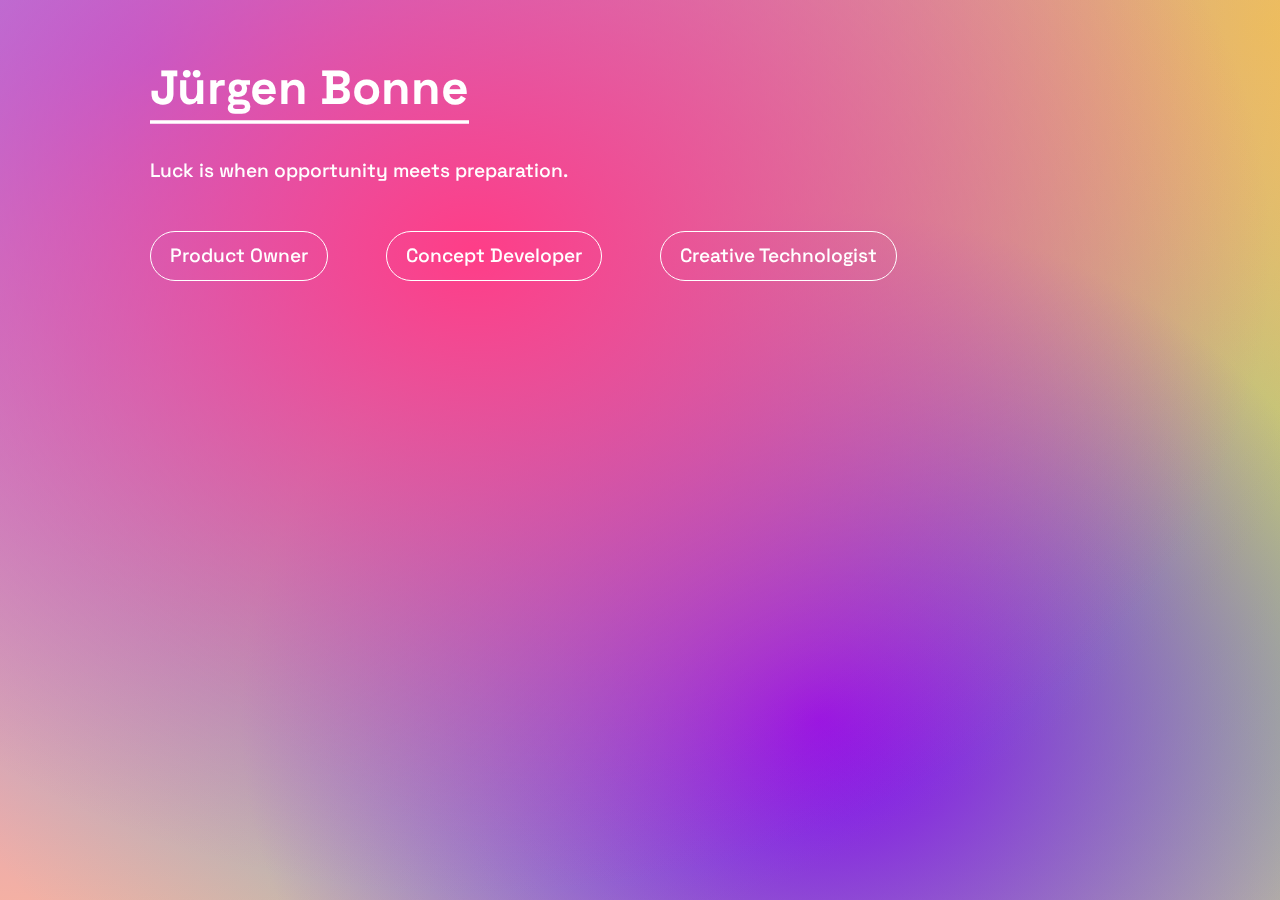
<file: index.html>
<!DOCTYPE html><!--  Last Published: Tue May 09 2023 19:00:18 GMT+0000 (Coordinated Universal Time)  -->
<html data-wf-page="63cda068d805d5774a054a01" data-wf-site="63cda068d805d54c2d0549f8">
<head>
  <meta charset="utf-8">
  <title>juergenbonne.de</title>
  <meta content="width=device-width, initial-scale=1" name="viewport">
  <link href="css/normalize.css" rel="stylesheet" type="text/css">
  <link href="css/webflow.css" rel="stylesheet" type="text/css">
  <link href="css/juergenbonne.webflow.css" rel="stylesheet" type="text/css">
  <!-- [if lt IE 9]><script src="https://cdnjs.cloudflare.com/ajax/libs/html5shiv/3.7.3/html5shiv.min.js" type="text/javascript"></script><![endif] -->
  <script type="text/javascript">!function(o,c){var n=c.documentElement,t=" w-mod-";n.className+=t+"js",("ontouchstart"in o||o.DocumentTouch&&c instanceof DocumentTouch)&&(n.className+=t+"touch")}(window,document);</script>
  <link href="images/favicon.ico" rel="shortcut icon" type="image/x-icon">
  <link href="images/webclip.png" rel="apple-touch-icon">
  <style>
  body {
    font-feature-settings: "ss02" 1;
  }
</style>
</head>
<body class="body">
  <div id="grain" class="gradient">
    <div class="w-embed">
      <style>
/* https://csshero.org/mesher/ */
.gradient {
  background-color:#ffb899;
  background-image:
  radial-gradient(at 37% 28%, hsla(337,100%,62%,1) 0px, transparent 70%),
  radial-gradient(at 12% 7%, hsla(256,97%,72%,1) 0px, transparent 80%),
  radial-gradient(at 64% 80%, hsla(274,99%,47%,1) 0px, transparent 50%),
  radial-gradient(at 99% 3%, hsla(43,92%,63%,1) 0px, transparent 80%),
  radial-gradient(at 70% 63%, hsla(173,77%,48%,1) 0px, transparent 80%);
</style>
    </div>
  </div>
  <div class="main">
    <div class="stage">
      <div class="contained">
        <div class="stage-title">
          <a href="#" class="link wavy-link w-inline-block">
            <h1>Jürgen Bonne</h1>
            <div class="line-graphic w-embed"><svg class="link__graphic link__graphic--slide" width="300%" height="100%" viewbox="0 0 1200 60" preserveaspectratio="none">
                <path d="M0,56.5c0,0,298.666,0,399.333,0C448.336,56.5,513.994,46,597,46c77.327,0,135,10.5,200.999,10.5c95.996,0,402.001,0,402.001,0"></path>
              </svg></div>
            <div class="custom-styles w-embed">
              <style>
.wavy-link {
  overflow: hidden;
}
.link__graphic {
  position: absolute;
  top: 0;
  left: 0;
  pointer-events: none;
  fill: none;
  stroke: #fff;
  stroke-width: 1px;
}
.link__graphic--slide {
  top: -6px;
  stroke-width: 2px;
  transition: transform 0.7s;
  transition-timing-function: cubic-bezier(0, 0.25, 0.5, 1);
}
.link:hover .link__graphic--slide {
  transform: translate3d(-66.6%, 0, 0);
}
</style>
            </div>
          </a>
        </div>
      </div>
    </div>
    <div class="intro">
      <div class="contained">
        <div class="intro-copy">
          <p class="paragraph">Luck is when opportunity meets preparation.</p>
        </div>
      </div>
    </div>
    <div class="roles">
      <div class="contained">
        <div class="roles-list">
          <div class="roles-items">Product Owner</div>
          <div class="roles-items">Concept Developer</div>
          <div class="roles-items">Creative Technologist</div>
        </div>
      </div>
    </div>
  </div>
  <script src="https://d3e54v103j8qbb.cloudfront.net/js/jquery-3.5.1.min.dc5e7f18c8.js?site=63cda068d805d54c2d0549f8" type="text/javascript" integrity="sha256-9/aliU8dGd2tb6OSsuzixeV4y/faTqgFtohetphbbj0=" crossorigin="anonymous"></script>
  <script src="js/webflow.js" type="text/javascript"></script>
</body>
</html>
</file>
<file: css/webflow.css>
@font-face {
  font-family: 'webflow-icons';
  src: url("[data-uri]") format('truetype');
  font-weight: normal;
  font-style: normal;
}
[class^="w-icon-"],
[class*=" w-icon-"] {
  /* use !important to prevent issues with browser extensions that change fonts */
  font-family: 'webflow-icons' !important;
  speak: none;
  font-style: normal;
  font-weight: normal;
  font-variant: normal;
  text-transform: none;
  line-height: 1;
  /* Better Font Rendering =========== */
  -webkit-font-smoothing: antialiased;
  -moz-osx-font-smoothing: grayscale;
}
.w-icon-slider-right:before {
  content: "\e600";
}
.w-icon-slider-left:before {
  content: "\e601";
}
.w-icon-nav-menu:before {
  content: "\e602";
}
.w-icon-arrow-down:before,
.w-icon-dropdown-toggle:before {
  content: "\e603";
}
.w-icon-file-upload-remove:before {
  content: "\e900";
}
.w-icon-file-upload-icon:before {
  content: "\e903";
}
* {
  -webkit-box-sizing: border-box;
  -moz-box-sizing: border-box;
  box-sizing: border-box;
}
html {
  height: 100%;
}
body {
  margin: 0;
  min-height: 100%;
  background-color: #fff;
  font-family: Arial, sans-serif;
  font-size: 14px;
  line-height: 20px;
  color: #333;
}
img {
  max-width: 100%;
  vertical-align: middle;
  display: inline-block;
}
html.w-mod-touch * {
  background-attachment: scroll !important;
}
.w-block {
  display: block;
}
.w-inline-block {
  max-width: 100%;
  display: inline-block;
}
.w-clearfix:before,
.w-clearfix:after {
  content: " ";
  display: table;
  grid-column-start: 1;
  grid-row-start: 1;
  grid-column-end: 2;
  grid-row-end: 2;
}
.w-clearfix:after {
  clear: both;
}
.w-hidden {
  display: none;
}
.w-button {
  display: inline-block;
  padding: 9px 15px;
  background-color: #3898EC;
  color: white;
  border: 0;
  line-height: inherit;
  text-decoration: none;
  cursor: pointer;
  border-radius: 0;
}
input.w-button {
  -webkit-appearance: button;
}
html[data-w-dynpage] [data-w-cloak] {
  color: transparent !important;
}
.w-webflow-badge,
.w-webflow-badge * {
  position: static;
  left: auto;
  top: auto;
  right: auto;
  bottom: auto;
  z-index: auto;
  display: block;
  visibility: visible;
  overflow: visible;
  overflow-x: visible;
  overflow-y: visible;
  box-sizing: border-box;
  width: auto;
  height: auto;
  max-height: none;
  max-width: none;
  min-height: 0;
  min-width: 0;
  margin: 0;
  padding: 0;
  float: none;
  clear: none;
  border: 0 none transparent;
  border-radius: 0;
  background: none;
  background-image: none;
  background-position: 0% 0%;
  background-size: auto auto;
  background-repeat: repeat;
  background-origin: padding-box;
  background-clip: border-box;
  background-attachment: scroll;
  background-color: transparent;
  box-shadow: none;
  opacity: 1;
  transform: none;
  transition: none;
  direction: ltr;
  font-family: inherit;
  font-weight: inherit;
  color: inherit;
  font-size: inherit;
  line-height: inherit;
  font-style: inherit;
  font-variant: inherit;
  text-align: inherit;
  letter-spacing: inherit;
  text-decoration: inherit;
  text-indent: 0;
  text-transform: inherit;
  list-style-type: disc;
  text-shadow: none;
  font-smoothing: auto;
  vertical-align: baseline;
  cursor: inherit;
  white-space: inherit;
  word-break: normal;
  word-spacing: normal;
  word-wrap: normal;
}
.w-webflow-badge {
  position: fixed !important;
  display: inline-block !important;
  visibility: visible !important;
  z-index: 2147483647 !important;
  top: auto !important;
  right: 12px !important;
  bottom: 12px !important;
  left: auto !important;
  color: #AAADB0 !important;
  background-color: #fff !important;
  border-radius: 3px !important;
  padding: 6px 8px 6px 6px !important;
  font-size: 12px !important;
  opacity: 1 !important;
  line-height: 14px !important;
  text-decoration: none !important;
  transform: none !important;
  margin: 0 !important;
  width: auto !important;
  height: auto !important;
  overflow: visible !important;
  white-space: nowrap;
  box-shadow: 0 0 0 1px rgba(0, 0, 0, 0.1), 0px 1px 3px rgba(0, 0, 0, 0.1);
  cursor: pointer;
}
.w-webflow-badge > img {
  display: inline-block !important;
  visibility: visible !important;
  opacity: 1 !important;
  vertical-align: middle !important;
}
h1,
h2,
h3,
h4,
h5,
h6 {
  font-weight: bold;
  margin-bottom: 10px;
}
h1 {
  font-size: 38px;
  line-height: 44px;
  margin-top: 20px;
}
h2 {
  font-size: 32px;
  line-height: 36px;
  margin-top: 20px;
}
h3 {
  font-size: 24px;
  line-height: 30px;
  margin-top: 20px;
}
h4 {
  font-size: 18px;
  line-height: 24px;
  margin-top: 10px;
}
h5 {
  font-size: 14px;
  line-height: 20px;
  margin-top: 10px;
}
h6 {
  font-size: 12px;
  line-height: 18px;
  margin-top: 10px;
}
p {
  margin-top: 0;
  margin-bottom: 10px;
}
blockquote {
  margin: 0 0 10px 0;
  padding: 10px 20px;
  border-left: 5px solid #E2E2E2;
  font-size: 18px;
  line-height: 22px;
}
figure {
  margin: 0;
  margin-bottom: 10px;
}
figcaption {
  margin-top: 5px;
  text-align: center;
}
ul,
ol {
  margin-top: 0px;
  margin-bottom: 10px;
  padding-left: 40px;
}
.w-list-unstyled {
  padding-left: 0;
  list-style: none;
}
.w-embed:before,
.w-embed:after {
  content: " ";
  display: table;
  grid-column-start: 1;
  grid-row-start: 1;
  grid-column-end: 2;
  grid-row-end: 2;
}
.w-embed:after {
  clear: both;
}
.w-video {
  width: 100%;
  position: relative;
  padding: 0;
}
.w-video iframe,
.w-video object,
.w-video embed {
  position: absolute;
  top: 0;
  left: 0;
  width: 100%;
  height: 100%;
  border: none;
}
fieldset {
  padding: 0;
  margin: 0;
  border: 0;
}
button,
[type='button'],
[type='reset'] {
  border: 0;
  cursor: pointer;
  -webkit-appearance: button;
}
.w-form {
  margin: 0 0 15px;
}
.w-form-done {
  display: none;
  padding: 20px;
  text-align: center;
  background-color: #dddddd;
}
.w-form-fail {
  display: none;
  margin-top: 10px;
  padding: 10px;
  background-color: #ffdede;
}
label {
  display: block;
  margin-bottom: 5px;
  font-weight: bold;
}
.w-input,
.w-select {
  display: block;
  width: 100%;
  height: 38px;
  padding: 8px 12px;
  margin-bottom: 10px;
  font-size: 14px;
  line-height: 1.42857143;
  color: #333333;
  vertical-align: middle;
  background-color: #ffffff;
  border: 1px solid #cccccc;
}
.w-input:-moz-placeholder,
.w-select:-moz-placeholder {
  color: #999;
}
.w-input::-moz-placeholder,
.w-select::-moz-placeholder {
  color: #999;
  opacity: 1;
}
.w-input:-ms-input-placeholder,
.w-select:-ms-input-placeholder {
  color: #999;
}
.w-input::-webkit-input-placeholder,
.w-select::-webkit-input-placeholder {
  color: #999;
}
.w-input:focus,
.w-select:focus {
  border-color: #3898EC;
  outline: 0;
}
.w-input[disabled],
.w-select[disabled],
.w-input[readonly],
.w-select[readonly],
fieldset[disabled] .w-input,
fieldset[disabled] .w-select {
  cursor: not-allowed;
}
.w-input[disabled]:not(.w-input-disabled),
.w-select[disabled]:not(.w-input-disabled),
.w-input[readonly],
.w-select[readonly],
fieldset[disabled]:not(.w-input-disabled) .w-input,
fieldset[disabled]:not(.w-input-disabled) .w-select {
  background-color: #eeeeee;
}
textarea.w-input,
textarea.w-select {
  height: auto;
}
.w-select {
  background-color: #f3f3f3;
}
.w-select[multiple] {
  height: auto;
}
.w-form-label {
  display: inline-block;
  cursor: pointer;
  font-weight: normal;
  margin-bottom: 0px;
}
.w-radio {
  display: block;
  margin-bottom: 5px;
  padding-left: 20px;
}
.w-radio:before,
.w-radio:after {
  content: " ";
  display: table;
  grid-column-start: 1;
  grid-row-start: 1;
  grid-column-end: 2;
  grid-row-end: 2;
}
.w-radio:after {
  clear: both;
}
.w-radio-input {
  margin: 4px 0 0;
  margin-top: 1px \9;
  line-height: normal;
  float: left;
  margin-left: -20px;
}
.w-radio-input {
  margin-top: 3px;
}
.w-file-upload {
  display: block;
  margin-bottom: 10px;
}
.w-file-upload-input {
  width: 0.1px;
  height: 0.1px;
  opacity: 0;
  overflow: hidden;
  position: absolute;
  z-index: -100;
}
.w-file-upload-default,
.w-file-upload-uploading,
.w-file-upload-success {
  display: inline-block;
  color: #333333;
}
.w-file-upload-error {
  display: block;
  margin-top: 10px;
}
.w-file-upload-default.w-hidden,
.w-file-upload-uploading.w-hidden,
.w-file-upload-error.w-hidden,
.w-file-upload-success.w-hidden {
  display: none;
}
.w-file-upload-uploading-btn {
  display: flex;
  font-size: 14px;
  font-weight: normal;
  cursor: pointer;
  margin: 0;
  padding: 8px 12px;
  border: 1px solid #cccccc;
  background-color: #fafafa;
}
.w-file-upload-file {
  display: flex;
  flex-grow: 1;
  justify-content: space-between;
  margin: 0;
  padding: 8px 9px 8px 11px;
  border: 1px solid #cccccc;
  background-color: #fafafa;
}
.w-file-upload-file-name {
  font-size: 14px;
  font-weight: normal;
  display: block;
}
.w-file-remove-link {
  margin-top: 3px;
  margin-left: 10px;
  width: auto;
  height: auto;
  padding: 3px;
  display: block;
  cursor: pointer;
}
.w-icon-file-upload-remove {
  margin: auto;
  font-size: 10px;
}
.w-file-upload-error-msg {
  display: inline-block;
  color: #ea384c;
  padding: 2px 0;
}
.w-file-upload-info {
  display: inline-block;
  line-height: 38px;
  padding: 0 12px;
}
.w-file-upload-label {
  display: inline-block;
  font-size: 14px;
  font-weight: normal;
  cursor: pointer;
  margin: 0;
  padding: 8px 12px;
  border: 1px solid #cccccc;
  background-color: #fafafa;
}
.w-icon-file-upload-icon,
.w-icon-file-upload-uploading {
  display: inline-block;
  margin-right: 8px;
  width: 20px;
}
.w-icon-file-upload-uploading {
  height: 20px;
}
.w-container {
  margin-left: auto;
  margin-right: auto;
  max-width: 940px;
}
.w-container:before,
.w-container:after {
  content: " ";
  display: table;
  grid-column-start: 1;
  grid-row-start: 1;
  grid-column-end: 2;
  grid-row-end: 2;
}
.w-container:after {
  clear: both;
}
.w-container .w-row {
  margin-left: -10px;
  margin-right: -10px;
}
.w-row:before,
.w-row:after {
  content: " ";
  display: table;
  grid-column-start: 1;
  grid-row-start: 1;
  grid-column-end: 2;
  grid-row-end: 2;
}
.w-row:after {
  clear: both;
}
.w-row .w-row {
  margin-left: 0;
  margin-right: 0;
}
.w-col {
  position: relative;
  float: left;
  width: 100%;
  min-height: 1px;
  padding-left: 10px;
  padding-right: 10px;
}
.w-col .w-col {
  padding-left: 0;
  padding-right: 0;
}
.w-col-1 {
  width: 8.33333333%;
}
.w-col-2 {
  width: 16.66666667%;
}
.w-col-3 {
  width: 25%;
}
.w-col-4 {
  width: 33.33333333%;
}
.w-col-5 {
  width: 41.66666667%;
}
.w-col-6 {
  width: 50%;
}
.w-col-7 {
  width: 58.33333333%;
}
.w-col-8 {
  width: 66.66666667%;
}
.w-col-9 {
  width: 75%;
}
.w-col-10 {
  width: 83.33333333%;
}
.w-col-11 {
  width: 91.66666667%;
}
.w-col-12 {
  width: 100%;
}
.w-hidden-main {
  display: none !important;
}
@media screen and (max-width: 991px) {
  .w-container {
    max-width: 728px;
  }
  .w-hidden-main {
    display: inherit !important;
  }
  .w-hidden-medium {
    display: none !important;
  }
  .w-col-medium-1 {
    width: 8.33333333%;
  }
  .w-col-medium-2 {
    width: 16.66666667%;
  }
  .w-col-medium-3 {
    width: 25%;
  }
  .w-col-medium-4 {
    width: 33.33333333%;
  }
  .w-col-medium-5 {
    width: 41.66666667%;
  }
  .w-col-medium-6 {
    width: 50%;
  }
  .w-col-medium-7 {
    width: 58.33333333%;
  }
  .w-col-medium-8 {
    width: 66.66666667%;
  }
  .w-col-medium-9 {
    width: 75%;
  }
  .w-col-medium-10 {
    width: 83.33333333%;
  }
  .w-col-medium-11 {
    width: 91.66666667%;
  }
  .w-col-medium-12 {
    width: 100%;
  }
  .w-col-stack {
    width: 100%;
    left: auto;
    right: auto;
  }
}
@media screen and (max-width: 767px) {
  .w-hidden-main {
    display: inherit !important;
  }
  .w-hidden-medium {
    display: inherit !important;
  }
  .w-hidden-small {
    display: none !important;
  }
  .w-row,
  .w-container .w-row {
    margin-left: 0;
    margin-right: 0;
  }
  .w-col {
    width: 100%;
    left: auto;
    right: auto;
  }
  .w-col-small-1 {
    width: 8.33333333%;
  }
  .w-col-small-2 {
    width: 16.66666667%;
  }
  .w-col-small-3 {
    width: 25%;
  }
  .w-col-small-4 {
    width: 33.33333333%;
  }
  .w-col-small-5 {
    width: 41.66666667%;
  }
  .w-col-small-6 {
    width: 50%;
  }
  .w-col-small-7 {
    width: 58.33333333%;
  }
  .w-col-small-8 {
    width: 66.66666667%;
  }
  .w-col-small-9 {
    width: 75%;
  }
  .w-col-small-10 {
    width: 83.33333333%;
  }
  .w-col-small-11 {
    width: 91.66666667%;
  }
  .w-col-small-12 {
    width: 100%;
  }
}
@media screen and (max-width: 479px) {
  .w-container {
    max-width: none;
  }
  .w-hidden-main {
    display: inherit !important;
  }
  .w-hidden-medium {
    display: inherit !important;
  }
  .w-hidden-small {
    display: inherit !important;
  }
  .w-hidden-tiny {
    display: none !important;
  }
  .w-col {
    width: 100%;
  }
  .w-col-tiny-1 {
    width: 8.33333333%;
  }
  .w-col-tiny-2 {
    width: 16.66666667%;
  }
  .w-col-tiny-3 {
    width: 25%;
  }
  .w-col-tiny-4 {
    width: 33.33333333%;
  }
  .w-col-tiny-5 {
    width: 41.66666667%;
  }
  .w-col-tiny-6 {
    width: 50%;
  }
  .w-col-tiny-7 {
    width: 58.33333333%;
  }
  .w-col-tiny-8 {
    width: 66.66666667%;
  }
  .w-col-tiny-9 {
    width: 75%;
  }
  .w-col-tiny-10 {
    width: 83.33333333%;
  }
  .w-col-tiny-11 {
    width: 91.66666667%;
  }
  .w-col-tiny-12 {
    width: 100%;
  }
}
.w-widget {
  position: relative;
}
.w-widget-map {
  width: 100%;
  height: 400px;
}
.w-widget-map label {
  width: auto;
  display: inline;
}
.w-widget-map img {
  max-width: inherit;
}
.w-widget-map .gm-style-iw {
  text-align: center;
}
.w-widget-map .gm-style-iw > button {
  display: none !important;
}
.w-widget-twitter {
  overflow: hidden;
}
.w-widget-twitter-count-shim {
  display: inline-block;
  vertical-align: top;
  position: relative;
  width: 28px;
  height: 20px;
  text-align: center;
  background: white;
  border: #758696 solid 1px;
  border-radius: 3px;
}
.w-widget-twitter-count-shim * {
  pointer-events: none;
  -webkit-user-select: none;
  -moz-user-select: none;
  -ms-user-select: none;
  user-select: none;
}
.w-widget-twitter-count-shim .w-widget-twitter-count-inner {
  position: relative;
  font-size: 15px;
  line-height: 12px;
  text-align: center;
  color: #999;
  font-family: serif;
}
.w-widget-twitter-count-shim .w-widget-twitter-count-clear {
  position: relative;
  display: block;
}
.w-widget-twitter-count-shim.w--large {
  width: 36px;
  height: 28px;
}
.w-widget-twitter-count-shim.w--large .w-widget-twitter-count-inner {
  font-size: 18px;
  line-height: 18px;
}
.w-widget-twitter-count-shim:not(.w--vertical) {
  margin-left: 5px;
  margin-right: 8px;
}
.w-widget-twitter-count-shim:not(.w--vertical).w--large {
  margin-left: 6px;
}
.w-widget-twitter-count-shim:not(.w--vertical):before,
.w-widget-twitter-count-shim:not(.w--vertical):after {
  top: 50%;
  left: 0;
  border: solid transparent;
  content: ' ';
  height: 0;
  width: 0;
  position: absolute;
  pointer-events: none;
}
.w-widget-twitter-count-shim:not(.w--vertical):before {
  border-color: rgba(117, 134, 150, 0);
  border-right-color: #5d6c7b;
  border-width: 4px;
  margin-left: -9px;
  margin-top: -4px;
}
.w-widget-twitter-count-shim:not(.w--vertical).w--large:before {
  border-width: 5px;
  margin-left: -10px;
  margin-top: -5px;
}
.w-widget-twitter-count-shim:not(.w--vertical):after {
  border-color: rgba(255, 255, 255, 0);
  border-right-color: white;
  border-width: 4px;
  margin-left: -8px;
  margin-top: -4px;
}
.w-widget-twitter-count-shim:not(.w--vertical).w--large:after {
  border-width: 5px;
  margin-left: -9px;
  margin-top: -5px;
}
.w-widget-twitter-count-shim.w--vertical {
  width: 61px;
  height: 33px;
  margin-bottom: 8px;
}
.w-widget-twitter-count-shim.w--vertical:before,
.w-widget-twitter-count-shim.w--vertical:after {
  top: 100%;
  left: 50%;
  border: solid transparent;
  content: ' ';
  height: 0;
  width: 0;
  position: absolute;
  pointer-events: none;
}
.w-widget-twitter-count-shim.w--vertical:before {
  border-color: rgba(117, 134, 150, 0);
  border-top-color: #5d6c7b;
  border-width: 5px;
  margin-left: -5px;
}
.w-widget-twitter-count-shim.w--vertical:after {
  border-color: rgba(255, 255, 255, 0);
  border-top-color: white;
  border-width: 4px;
  margin-left: -4px;
}
.w-widget-twitter-count-shim.w--vertical .w-widget-twitter-count-inner {
  font-size: 18px;
  line-height: 22px;
}
.w-widget-twitter-count-shim.w--vertical.w--large {
  width: 76px;
}
.w-background-video {
  position: relative;
  overflow: hidden;
  height: 500px;
  color: white;
}
.w-background-video > video {
  background-size: cover;
  background-position: 50% 50%;
  position: absolute;
  margin: auto;
  width: 100%;
  height: 100%;
  right: -100%;
  bottom: -100%;
  top: -100%;
  left: -100%;
  object-fit: cover;
  z-index: -100;
}
.w-background-video > video::-webkit-media-controls-start-playback-button {
  display: none !important;
  -webkit-appearance: none;
}
.w-background-video--control {
  position: absolute;
  bottom: 1em;
  right: 1em;
  background-color: transparent;
  padding: 0;
}
.w-background-video--control > [hidden] {
  display: none !important;
}
.w-slider {
  position: relative;
  height: 300px;
  text-align: center;
  background: #dddddd;
  clear: both;
  -webkit-tap-highlight-color: rgba(0, 0, 0, 0);
  tap-highlight-color: rgba(0, 0, 0, 0);
}
.w-slider-mask {
  position: relative;
  display: block;
  overflow: hidden;
  z-index: 1;
  left: 0;
  right: 0;
  height: 100%;
  white-space: nowrap;
}
.w-slide {
  position: relative;
  display: inline-block;
  vertical-align: top;
  width: 100%;
  height: 100%;
  white-space: normal;
  text-align: left;
}
.w-slider-nav {
  position: absolute;
  z-index: 2;
  top: auto;
  right: 0;
  bottom: 0;
  left: 0;
  margin: auto;
  padding-top: 10px;
  height: 40px;
  text-align: center;
  -webkit-tap-highlight-color: rgba(0, 0, 0, 0);
  tap-highlight-color: rgba(0, 0, 0, 0);
}
.w-slider-nav.w-round > div {
  border-radius: 100%;
}
.w-slider-nav.w-num > div {
  width: auto;
  height: auto;
  padding: 0.2em 0.5em;
  font-size: inherit;
  line-height: inherit;
}
.w-slider-nav.w-shadow > div {
  box-shadow: 0 0 3px rgba(51, 51, 51, 0.4);
}
.w-slider-nav-invert {
  color: #fff;
}
.w-slider-nav-invert > div {
  background-color: rgba(34, 34, 34, 0.4);
}
.w-slider-nav-invert > div.w-active {
  background-color: #222;
}
.w-slider-dot {
  position: relative;
  display: inline-block;
  width: 1em;
  height: 1em;
  background-color: rgba(255, 255, 255, 0.4);
  cursor: pointer;
  margin: 0 3px 0.5em;
  transition: background-color 100ms, color 100ms;
}
.w-slider-dot.w-active {
  background-color: #fff;
}
.w-slider-dot:focus {
  outline: none;
  box-shadow: 0px 0px 0px 2px #fff;
}
.w-slider-dot:focus.w-active {
  box-shadow: none;
}
.w-slider-arrow-left,
.w-slider-arrow-right {
  position: absolute;
  width: 80px;
  top: 0;
  right: 0;
  bottom: 0;
  left: 0;
  margin: auto;
  cursor: pointer;
  overflow: hidden;
  color: white;
  font-size: 40px;
  -webkit-tap-highlight-color: rgba(0, 0, 0, 0);
  tap-highlight-color: rgba(0, 0, 0, 0);
  -webkit-user-select: none;
  -moz-user-select: none;
  -ms-user-select: none;
  user-select: none;
}
.w-slider-arrow-left [class^='w-icon-'],
.w-slider-arrow-right [class^='w-icon-'],
.w-slider-arrow-left [class*=' w-icon-'],
.w-slider-arrow-right [class*=' w-icon-'] {
  position: absolute;
}
.w-slider-arrow-left:focus,
.w-slider-arrow-right:focus {
  outline: 0;
}
.w-slider-arrow-left {
  z-index: 3;
  right: auto;
}
.w-slider-arrow-right {
  z-index: 4;
  left: auto;
}
.w-icon-slider-left,
.w-icon-slider-right {
  top: 0;
  right: 0;
  bottom: 0;
  left: 0;
  margin: auto;
  width: 1em;
  height: 1em;
}
.w-slider-aria-label {
  border: 0;
  clip: rect(0 0 0 0);
  height: 1px;
  margin: -1px;
  overflow: hidden;
  padding: 0;
  position: absolute;
  width: 1px;
}
.w-slider-force-show {
  display: block !important;
}
.w-dropdown {
  display: inline-block;
  position: relative;
  text-align: left;
  margin-left: auto;
  margin-right: auto;
  z-index: 900;
}
.w-dropdown-btn,
.w-dropdown-toggle,
.w-dropdown-link {
  position: relative;
  vertical-align: top;
  text-decoration: none;
  color: #222222;
  padding: 20px;
  text-align: left;
  margin-left: auto;
  margin-right: auto;
  white-space: nowrap;
}
.w-dropdown-toggle {
  -webkit-user-select: none;
  -moz-user-select: none;
  -ms-user-select: none;
  user-select: none;
  display: inline-block;
  cursor: pointer;
  padding-right: 40px;
}
.w-dropdown-toggle:focus {
  outline: 0;
}
.w-icon-dropdown-toggle {
  position: absolute;
  top: 0;
  right: 0;
  bottom: 0;
  margin: auto;
  margin-right: 20px;
  width: 1em;
  height: 1em;
}
.w-dropdown-list {
  position: absolute;
  background: #dddddd;
  display: none;
  min-width: 100%;
}
.w-dropdown-list.w--open {
  display: block;
}
.w-dropdown-link {
  padding: 10px 20px;
  display: block;
  color: #222222;
}
.w-dropdown-link.w--current {
  color: #0082f3;
}
.w-dropdown-link:focus {
  outline: 0;
}
@media screen and (max-width: 767px) {
  .w-nav-brand {
    padding-left: 10px;
  }
}
/**
 * ## Note
 * Safari (on both iOS and OS X) does not handle viewport units (vh, vw) well.
 * For example percentage units do not work on descendants of elements that
 * have any dimensions expressed in viewport units. It also doesn’t handle them at
 * all in `calc()`.
 */
/**
 * Wrapper around all lightbox elements
 *
 * 1. Since the lightbox can receive focus, IE also gives it an outline.
 * 2. Fixes flickering on Chrome when a transition is in progress
 *    underneath the lightbox.
 */
.w-lightbox-backdrop {
  cursor: auto;
  font-style: normal;
  letter-spacing: normal;
  list-style: disc;
  text-indent: 0;
  text-shadow: none;
  text-transform: none;
  visibility: visible;
  white-space: normal;
  word-break: normal;
  word-spacing: normal;
  word-wrap: normal;
  position: fixed;
  top: 0;
  right: 0;
  bottom: 0;
  left: 0;
  color: #fff;
  font-family: "Helvetica Neue", Helvetica, Ubuntu, "Segoe UI", Verdana, sans-serif;
  font-size: 17px;
  line-height: 1.2;
  font-weight: 300;
  text-align: center;
  background: rgba(0, 0, 0, 0.9);
  z-index: 2000;
  outline: 0;
  /* 1 */
  opacity: 0;
  -webkit-user-select: none;
  -moz-user-select: none;
  -ms-user-select: none;
  -webkit-tap-highlight-color: transparent;
  -webkit-transform: translate(0, 0);
  /* 2 */
}
/**
 * Neat trick to bind the rubberband effect to our canvas instead of the whole
 * document on iOS. It also prevents a bug that causes the document underneath to scroll.
 */
.w-lightbox-backdrop,
.w-lightbox-container {
  height: 100%;
  overflow: auto;
  -webkit-overflow-scrolling: touch;
}
.w-lightbox-content {
  position: relative;
  height: 100vh;
  overflow: hidden;
}
.w-lightbox-view {
  position: absolute;
  width: 100vw;
  height: 100vh;
  opacity: 0;
}
.w-lightbox-view:before {
  content: "";
  height: 100vh;
}
/* .w-lightbox-content */
.w-lightbox-group,
.w-lightbox-group .w-lightbox-view,
.w-lightbox-group .w-lightbox-view:before {
  height: 86vh;
}
.w-lightbox-frame,
.w-lightbox-view:before {
  display: inline-block;
  vertical-align: middle;
}
/*
 * 1. Remove default margin set by user-agent on the <figure> element.
 */
.w-lightbox-figure {
  position: relative;
  margin: 0;
  /* 1 */
}
.w-lightbox-group .w-lightbox-figure {
  cursor: pointer;
}
/**
 * IE adds image dimensions as width and height attributes on the IMG tag,
 * but we need both width and height to be set to auto to enable scaling.
 */
.w-lightbox-img {
  width: auto;
  height: auto;
  max-width: none;
}
/**
 * 1. Reset if style is set by user on "All Images"
 */
.w-lightbox-image {
  display: block;
  float: none;
  /* 1 */
  max-width: 100vw;
  max-height: 100vh;
}
.w-lightbox-group .w-lightbox-image {
  max-height: 86vh;
}
.w-lightbox-caption {
  position: absolute;
  right: 0;
  bottom: 0;
  left: 0;
  padding: 0.5em 1em;
  background: rgba(0, 0, 0, 0.4);
  text-align: left;
  text-overflow: ellipsis;
  white-space: nowrap;
  overflow: hidden;
}
.w-lightbox-embed {
  position: absolute;
  top: 0;
  right: 0;
  bottom: 0;
  left: 0;
  width: 100%;
  height: 100%;
}
.w-lightbox-control {
  position: absolute;
  top: 0;
  width: 4em;
  background-size: 24px;
  background-repeat: no-repeat;
  background-position: center;
  cursor: pointer;
  -webkit-transition: all 0.3s;
  transition: all 0.3s;
}
.w-lightbox-left {
  display: none;
  bottom: 0;
  left: 0;
  /* <svg xmlns="http://www.w3.org/2000/svg" viewBox="-20 0 24 40" width="24" height="40"><g transform="rotate(45)"><path d="m0 0h5v23h23v5h-28z" opacity=".4"/><path d="m1 1h3v23h23v3h-26z" fill="#fff"/></g></svg> */
  background-image: url("[data-uri]");
}
.w-lightbox-right {
  display: none;
  right: 0;
  bottom: 0;
  /* <svg xmlns="http://www.w3.org/2000/svg" viewBox="-4 0 24 40" width="24" height="40"><g transform="rotate(45)"><path d="m0-0h28v28h-5v-23h-23z" opacity=".4"/><path d="m1 1h26v26h-3v-23h-23z" fill="#fff"/></g></svg> */
  background-image: url("[data-uri]");
}
/*
 * Without specifying the with and height inside the SVG, all versions of IE render the icon too small.
 * The bug does not seem to manifest itself if the elements are tall enough such as the above arrows.
 * (http://stackoverflow.com/questions/16092114/background-size-differs-in-internet-explorer)
 */
.w-lightbox-close {
  right: 0;
  height: 2.6em;
  /* <svg xmlns="http://www.w3.org/2000/svg" viewBox="-4 0 18 17" width="18" height="17"><g transform="rotate(45)"><path d="m0 0h7v-7h5v7h7v5h-7v7h-5v-7h-7z" opacity=".4"/><path d="m1 1h7v-7h3v7h7v3h-7v7h-3v-7h-7z" fill="#fff"/></g></svg> */
  background-image: url("[data-uri]");
  background-size: 18px;
}
/**
 * 1. All IE versions add extra space at the bottom without this.
 */
.w-lightbox-strip {
  position: absolute;
  bottom: 0;
  left: 0;
  right: 0;
  padding: 0 1vh;
  line-height: 0;
  /* 1 */
  white-space: nowrap;
  overflow-x: auto;
  overflow-y: hidden;
}
/*
 * 1. We use content-box to avoid having to do `width: calc(10vh + 2vw)`
 *    which doesn’t work in Safari anyway.
 * 2. Chrome renders images pixelated when switching to GPU. Making sure
 *    the parent is also rendered on the GPU (by setting translate3d for
 *    example) fixes this behavior.
 */
.w-lightbox-item {
  display: inline-block;
  width: 10vh;
  padding: 2vh 1vh;
  box-sizing: content-box;
  /* 1 */
  cursor: pointer;
  -webkit-transform: translate3d(0, 0, 0);
  /* 2 */
}
.w-lightbox-active {
  opacity: 0.3;
}
.w-lightbox-thumbnail {
  position: relative;
  height: 10vh;
  background: #222;
  overflow: hidden;
}
.w-lightbox-thumbnail-image {
  position: absolute;
  top: 0;
  left: 0;
}
.w-lightbox-thumbnail .w-lightbox-tall {
  top: 50%;
  width: 100%;
  -webkit-transform: translate(0, -50%);
  -ms-transform: translate(0, -50%);
  transform: translate(0, -50%);
}
.w-lightbox-thumbnail .w-lightbox-wide {
  left: 50%;
  height: 100%;
  -webkit-transform: translate(-50%, 0);
  -ms-transform: translate(-50%, 0);
  transform: translate(-50%, 0);
}
/*
 * Spinner
 *
 * Absolute pixel values are used to avoid rounding errors that would cause
 * the white spinning element to be misaligned with the track.
 */
.w-lightbox-spinner {
  position: absolute;
  top: 50%;
  left: 50%;
  box-sizing: border-box;
  width: 40px;
  height: 40px;
  margin-top: -20px;
  margin-left: -20px;
  border: 5px solid rgba(0, 0, 0, 0.4);
  border-radius: 50%;
  -webkit-animation: spin 0.8s infinite linear;
  animation: spin 0.8s infinite linear;
}
.w-lightbox-spinner:after {
  content: "";
  position: absolute;
  top: -4px;
  right: -4px;
  bottom: -4px;
  left: -4px;
  border: 3px solid transparent;
  border-bottom-color: #fff;
  border-radius: 50%;
}
/*
 * Utility classes
 */
.w-lightbox-hide {
  display: none;
}
.w-lightbox-noscroll {
  overflow: hidden;
}
@media (min-width: 768px) {
  .w-lightbox-content {
    height: 96vh;
    margin-top: 2vh;
  }
  .w-lightbox-view,
  .w-lightbox-view:before {
    height: 96vh;
  }
  /* .w-lightbox-content */
  .w-lightbox-group,
  .w-lightbox-group .w-lightbox-view,
  .w-lightbox-group .w-lightbox-view:before {
    height: 84vh;
  }
  .w-lightbox-image {
    max-width: 96vw;
    max-height: 96vh;
  }
  .w-lightbox-group .w-lightbox-image {
    max-width: 82.3vw;
    max-height: 84vh;
  }
  .w-lightbox-left,
  .w-lightbox-right {
    display: block;
    opacity: 0.5;
  }
  .w-lightbox-close {
    opacity: 0.8;
  }
  .w-lightbox-control:hover {
    opacity: 1;
  }
}
.w-lightbox-inactive,
.w-lightbox-inactive:hover {
  opacity: 0;
}
.w-richtext:before,
.w-richtext:after {
  content: " ";
  display: table;
  grid-column-start: 1;
  grid-row-start: 1;
  grid-column-end: 2;
  grid-row-end: 2;
}
.w-richtext:after {
  clear: both;
}
.w-richtext[contenteditable="true"]:before,
.w-richtext[contenteditable="true"]:after {
  white-space: initial;
}
.w-richtext ol,
.w-richtext ul {
  overflow: hidden;
}
.w-richtext .w-richtext-figure-selected.w-richtext-figure-type-video div:after,
.w-richtext .w-richtext-figure-selected[data-rt-type="video"] div:after {
  outline: 2px solid #2895f7;
}
.w-richtext .w-richtext-figure-selected.w-richtext-figure-type-image div,
.w-richtext .w-richtext-figure-selected[data-rt-type="image"] div {
  outline: 2px solid #2895f7;
}
.w-richtext figure.w-richtext-figure-type-video > div:after,
.w-richtext figure[data-rt-type="video"] > div:after {
  content: '';
  position: absolute;
  display: none;
  left: 0;
  top: 0;
  right: 0;
  bottom: 0;
}
.w-richtext figure {
  position: relative;
  max-width: 60%;
}
.w-richtext figure > div:before {
  cursor: default!important;
}
.w-richtext figure img {
  width: 100%;
}
.w-richtext figure figcaption.w-richtext-figcaption-placeholder {
  opacity: 0.6;
}
.w-richtext figure div {
  /* fix incorrectly sized selection border in the data manager */
  font-size: 0px;
  color: transparent;
}
.w-richtext figure.w-richtext-figure-type-image,
.w-richtext figure[data-rt-type="image"] {
  display: table;
}
.w-richtext figure.w-richtext-figure-type-image > div,
.w-richtext figure[data-rt-type="image"] > div {
  display: inline-block;
}
.w-richtext figure.w-richtext-figure-type-image > figcaption,
.w-richtext figure[data-rt-type="image"] > figcaption {
  display: table-caption;
  caption-side: bottom;
}
.w-richtext figure.w-richtext-figure-type-video,
.w-richtext figure[data-rt-type="video"] {
  width: 60%;
  height: 0;
}
.w-richtext figure.w-richtext-figure-type-video iframe,
.w-richtext figure[data-rt-type="video"] iframe {
  position: absolute;
  top: 0;
  left: 0;
  width: 100%;
  height: 100%;
}
.w-richtext figure.w-richtext-figure-type-video > div,
.w-richtext figure[data-rt-type="video"] > div {
  width: 100%;
}
.w-richtext figure.w-richtext-align-center {
  margin-right: auto;
  margin-left: auto;
  clear: both;
}
.w-richtext figure.w-richtext-align-center.w-richtext-figure-type-image > div,
.w-richtext figure.w-richtext-align-center[data-rt-type="image"] > div {
  max-width: 100%;
}
.w-richtext figure.w-richtext-align-normal {
  clear: both;
}
.w-richtext figure.w-richtext-align-fullwidth {
  width: 100%;
  max-width: 100%;
  text-align: center;
  clear: both;
  display: block;
  margin-right: auto;
  margin-left: auto;
}
.w-richtext figure.w-richtext-align-fullwidth > div {
  display: inline-block;
  /* padding-bottom is used for aspect ratios in video figures
      we want the div to inherit that so hover/selection borders in the designer-canvas
      fit right*/
  padding-bottom: inherit;
}
.w-richtext figure.w-richtext-align-fullwidth > figcaption {
  display: block;
}
.w-richtext figure.w-richtext-align-floatleft {
  float: left;
  margin-right: 15px;
  clear: none;
}
.w-richtext figure.w-richtext-align-floatright {
  float: right;
  margin-left: 15px;
  clear: none;
}
.w-nav {
  position: relative;
  background: #dddddd;
  z-index: 1000;
}
.w-nav:before,
.w-nav:after {
  content: " ";
  display: table;
  grid-column-start: 1;
  grid-row-start: 1;
  grid-column-end: 2;
  grid-row-end: 2;
}
.w-nav:after {
  clear: both;
}
.w-nav-brand {
  position: relative;
  float: left;
  text-decoration: none;
  color: #333333;
}
.w-nav-link {
  position: relative;
  display: inline-block;
  vertical-align: top;
  text-decoration: none;
  color: #222222;
  padding: 20px;
  text-align: left;
  margin-left: auto;
  margin-right: auto;
}
.w-nav-link.w--current {
  color: #0082f3;
}
.w-nav-menu {
  position: relative;
  float: right;
}
[data-nav-menu-open] {
  display: block !important;
  position: absolute;
  top: 100%;
  left: 0;
  right: 0;
  background: #C8C8C8;
  text-align: center;
  overflow: visible;
  min-width: 200px;
}
.w--nav-link-open {
  display: block;
  position: relative;
}
.w-nav-overlay {
  position: absolute;
  overflow: hidden;
  display: none;
  top: 100%;
  left: 0;
  right: 0;
  width: 100%;
}
.w-nav-overlay [data-nav-menu-open] {
  top: 0;
}
.w-nav[data-animation="over-left"] .w-nav-overlay {
  width: auto;
}
.w-nav[data-animation="over-left"] .w-nav-overlay,
.w-nav[data-animation="over-left"] [data-nav-menu-open] {
  right: auto;
  z-index: 1;
  top: 0;
}
.w-nav[data-animation="over-right"] .w-nav-overlay {
  width: auto;
}
.w-nav[data-animation="over-right"] .w-nav-overlay,
.w-nav[data-animation="over-right"] [data-nav-menu-open] {
  left: auto;
  z-index: 1;
  top: 0;
}
.w-nav-button {
  position: relative;
  float: right;
  padding: 18px;
  font-size: 24px;
  display: none;
  cursor: pointer;
  -webkit-tap-highlight-color: rgba(0, 0, 0, 0);
  tap-highlight-color: rgba(0, 0, 0, 0);
  -webkit-user-select: none;
  -moz-user-select: none;
  -ms-user-select: none;
  user-select: none;
}
.w-nav-button:focus {
  outline: 0;
}
.w-nav-button.w--open {
  background-color: #C8C8C8;
  color: white;
}
.w-nav[data-collapse="all"] .w-nav-menu {
  display: none;
}
.w-nav[data-collapse="all"] .w-nav-button {
  display: block;
}
.w--nav-dropdown-open {
  display: block;
}
.w--nav-dropdown-toggle-open {
  display: block;
}
.w--nav-dropdown-list-open {
  position: static;
}
@media screen and (max-width: 991px) {
  .w-nav[data-collapse="medium"] .w-nav-menu {
    display: none;
  }
  .w-nav[data-collapse="medium"] .w-nav-button {
    display: block;
  }
}
@media screen and (max-width: 767px) {
  .w-nav[data-collapse="small"] .w-nav-menu {
    display: none;
  }
  .w-nav[data-collapse="small"] .w-nav-button {
    display: block;
  }
  .w-nav-brand {
    padding-left: 10px;
  }
}
@media screen and (max-width: 479px) {
  .w-nav[data-collapse="tiny"] .w-nav-menu {
    display: none;
  }
  .w-nav[data-collapse="tiny"] .w-nav-button {
    display: block;
  }
}
.w-tabs {
  position: relative;
}
.w-tabs:before,
.w-tabs:after {
  content: " ";
  display: table;
  grid-column-start: 1;
  grid-row-start: 1;
  grid-column-end: 2;
  grid-row-end: 2;
}
.w-tabs:after {
  clear: both;
}
.w-tab-menu {
  position: relative;
}
.w-tab-link {
  position: relative;
  display: inline-block;
  vertical-align: top;
  text-decoration: none;
  padding: 9px 30px;
  text-align: left;
  cursor: pointer;
  color: #222222;
  background-color: #dddddd;
}
.w-tab-link.w--current {
  background-color: #C8C8C8;
}
.w-tab-link:focus {
  outline: 0;
}
.w-tab-content {
  position: relative;
  display: block;
  overflow: hidden;
}
.w-tab-pane {
  position: relative;
  display: none;
}
.w--tab-active {
  display: block;
}
@media screen and (max-width: 479px) {
  .w-tab-link {
    display: block;
  }
}
.w-ix-emptyfix:after {
  content: "";
}
@keyframes spin {
  0% {
    transform: rotate(0deg);
  }
  100% {
    transform: rotate(360deg);
  }
}
.w-dyn-empty {
  padding: 10px;
  background-color: #dddddd;
}
.w-dyn-hide {
  display: none !important;
}
.w-dyn-bind-empty {
  display: none !important;
}
.w-condition-invisible {
  display: none !important;
}
.wf-layout-layout {
  display: grid;
}
</file>
<file: css/juergenbonne.webflow.css>
body {
  color: #fff;
  background-color: rgba(0, 0, 0, 0);
  font-family: Space Grotesk, sans-serif;
  font-size: 1rem;
  font-weight: 500;
  line-height: 1.5rem;
}

h1 {
  margin-top: 20px;
  margin-bottom: 10px;
  font-size: 3rem;
  font-weight: 700;
  line-height: 4.5rem;
}

p {
  margin-bottom: 10px;
}

a {
  color: #fff;
  text-decoration: none;
}

a:hover {
  color: #fff;
  border-bottom-style: none;
}

a:visited {
  color: #fff;
}

.paragraph {
  font-size: 1.2rem;
  line-height: 1.8rem;
}

.utility-page-wrap {
  width: 100vw;
  height: 100vh;
  max-height: 100%;
  max-width: 100%;
  justify-content: center;
  align-items: center;
  display: flex;
}

.utility-page-content {
  width: 260px;
  text-align: center;
  flex-direction: column;
  display: flex;
}

.utility-page-form {
  flex-direction: column;
  align-items: stretch;
  display: flex;
}

.roles-items {
  border-style: solid;
  border-width: .05em;
  border-radius: 4em;
  padding: .5em 1em;
}

.contained {
  max-width: 980px;
  margin-left: auto;
  margin-right: auto;
}

.stage {
  padding-top: 2em;
}

.main {
  min-height: 50vh;
}

.intro {
  padding-top: 1em;
  padding-bottom: 1em;
}

.roles {
  padding-top: 1em;
  padding-bottom: 1em;
  font-size: 1.2rem;
  line-height: 1.8rem;
}

.roles-list {
  grid-column-gap: 3em;
  grid-row-gap: 1.5em;
  flex-wrap: wrap;
  justify-content: flex-start;
  display: flex;
}

.link {
  white-space: nowrap;
  border: 1px #000;
  position: relative;
}

.custom-styles {
  display: none;
}

.gradient {
  z-index: -1;
  width: 100vw;
  height: 100vh;
  background-image: linear-gradient(142deg, rgba(27, 1, 2, .5) 10%, rgba(255, 255, 255, .5));
  flex-direction: column;
  justify-content: flex-end;
  align-items: flex-start;
  position: fixed;
  top: 0%;
  bottom: 0%;
  left: 0%;
  right: 0%;
}

@media screen and (max-width: 991px) {
  .body {
    margin-left: 1rem;
    margin-right: 1rem;
  }
}


@font-face {
  font-family: 'Space Grotesk';
  src: url('../fonts/SpaceGroteskwght.ttf') format('truetype');
  font-weight: 300 700;
  font-style: normal;
  font-display: swap;
}
</file>
